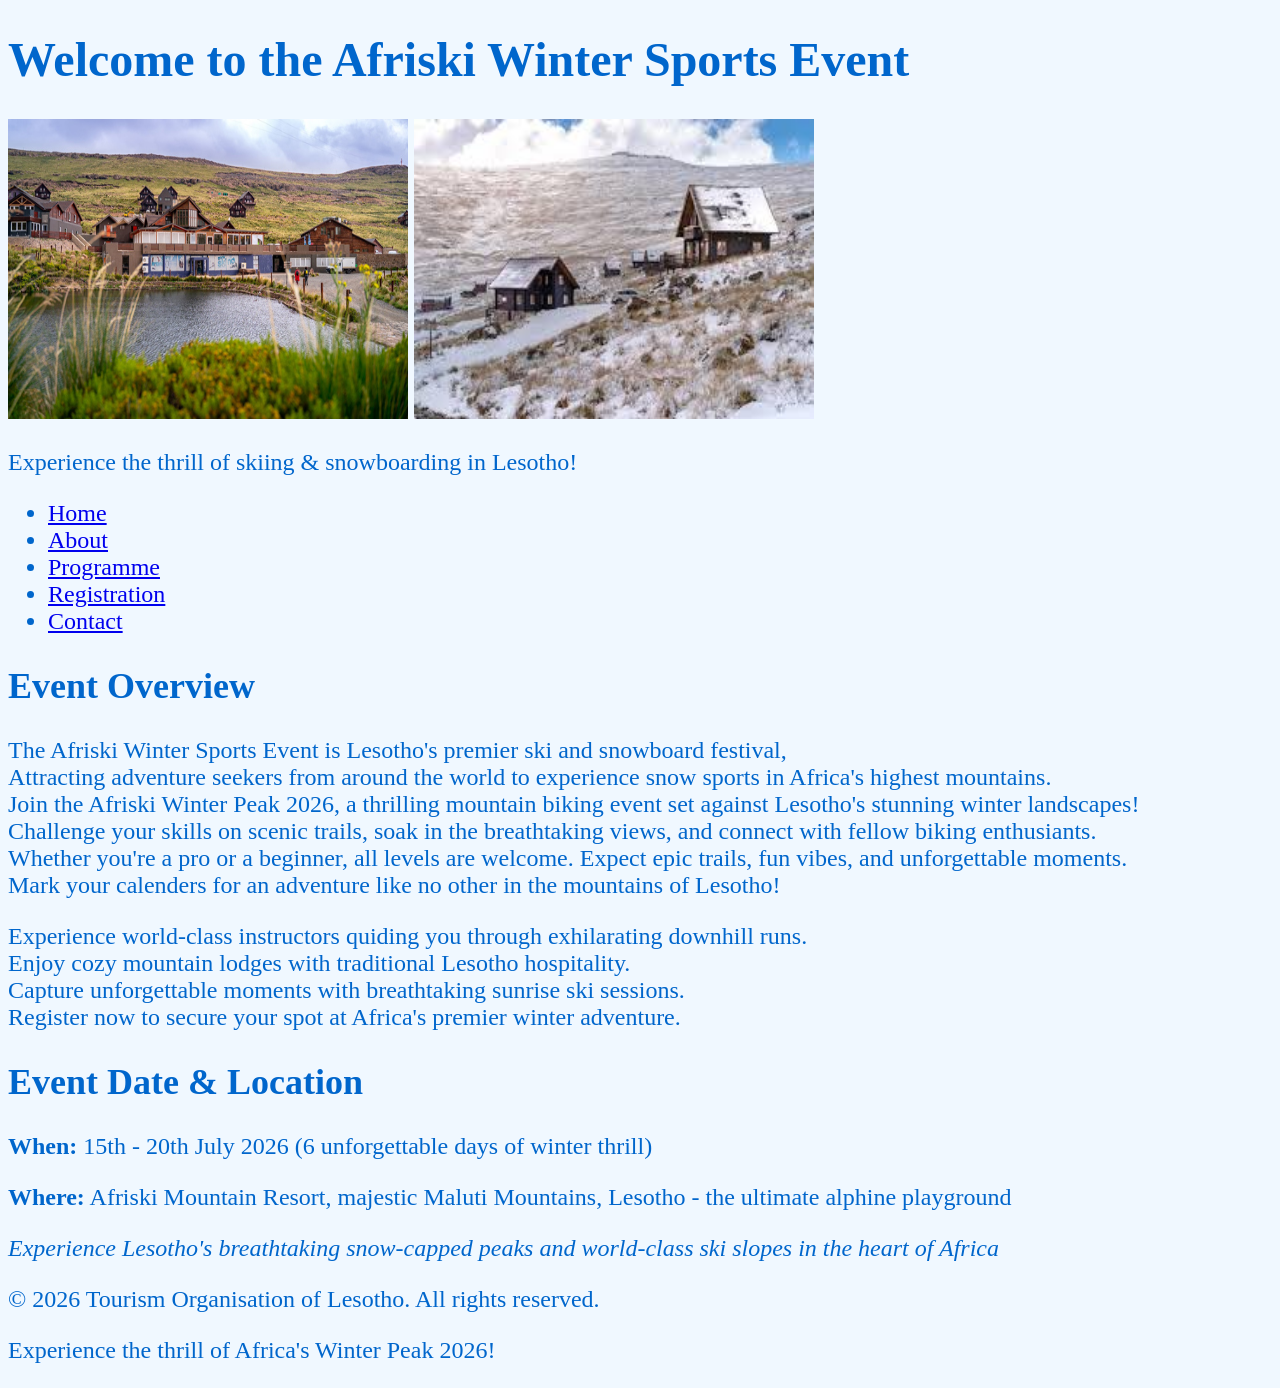
<file: index.html>
<!DOCTYPE html>
<html>
<head>
	<meta charset="utf-8">
	<meta name="viewport" content="width=device-width, initial-scale=1">
	<title>Afriski Winter Sports Event- Tourism Promotion</title>
	
</head>
<body bgcolor="#f0f8ff" text="333333">
	<font face="Verdana" size="5" color="#0066cc">
	<!--Header Section-->
	<header>
	
			<h1>Welcome to the Afriski Winter Sports Event</h1>
			<img src="Afriski.jpg" width="400" height="300" alt="Afriski Mountain Resort">
            <img src="beauty.JPG" width="400" height="300" alt="Afriski beauty">
			<p> Experience the thrill of skiing & snowboarding in Lesotho!</p>
	  
	    <nav>
	    <ul>
	    	<li><a href="index.html">Home</a></li>
	    	<li><a href="about.html">About</a></li>
	    	<li><a href="programme.html">Programme</a></li>
	    	<li><a href="registration.html">Registration</a></li>
	    	<li><a href="contact.html">Contact</a></li>
	   </ul>
	     </nav>
	 </header>
	 <!--Main Section-->
	<main>
		
		<h2>Event Overview</h2>
			
			<p>The Afriski Winter Sports Event is Lesotho's premier ski and snowboard festival, <br>
			  Attracting adventure seekers from around the world to experience snow sports in Africa's highest mountains. <br>
             Join the Afriski Winter Peak 2026, a thrilling mountain biking event set against Lesotho's stunning winter landscapes!<br>
			 Challenge your skills on scenic trails, soak in the breathtaking views, and connect with fellow biking enthusiants. <br>
			 Whether you're a pro or a beginner, all levels are welcome. Expect epic trails, fun vibes, and unforgettable moments. <br>
		     Mark your calenders for an adventure like no other in the mountains of Lesotho!</p>

		<p> Experience world-class instructors quiding you through exhilarating downhill runs.<br>
		       Enjoy cozy mountain lodges with traditional Lesotho hospitality.<br>
		       Capture unforgettable moments with breathtaking sunrise ski sessions.<br>
		       Register now to secure your spot at Africa's premier winter adventure. </p>
			
		
		<h2>Event Date & Location</h2>
			
		<p><strong> When:</strong> 15th - 20th July 2026 (6 unforgettable days of winter thrill)</p>
		<p><strong> Where:</strong> Afriski Mountain Resort, majestic Maluti Mountains, Lesotho - the ultimate alphine playground</p>
		<p><em>Experience Lesotho's breathtaking snow-capped peaks and world-class ski slopes in the heart of Africa</em></p>
 	</main>
 	
 	
		
		
		
		
		
		
		
		
		
		
		<!--Footer Section-->
 	<footer>
 		<p>&copy; 2026 Tourism Organisation of Lesotho. All rights reserved.</p>
		
		<p class= "footer-tagline">Experience the thrill of Africa's Winter Peak 2026!</p>
 	</footer>

	
	
	</font>
</body>
</html>
</file>
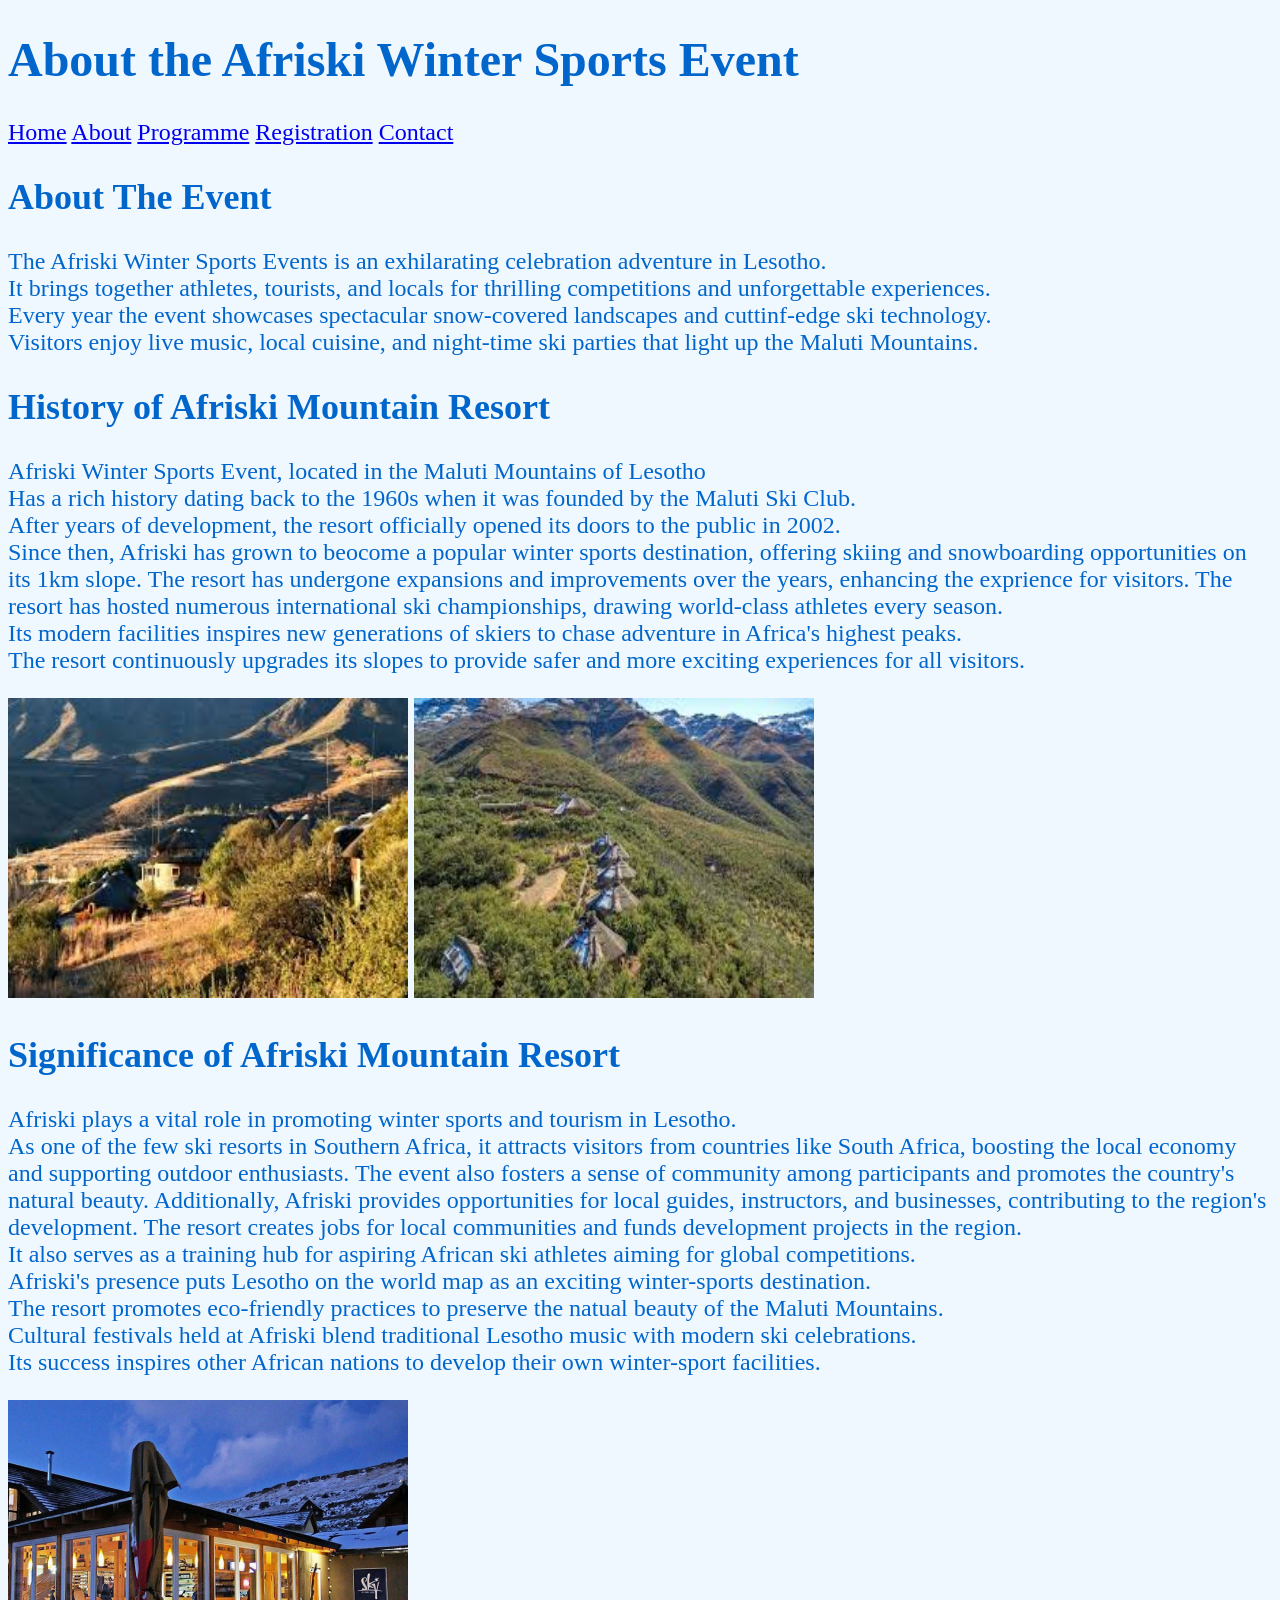
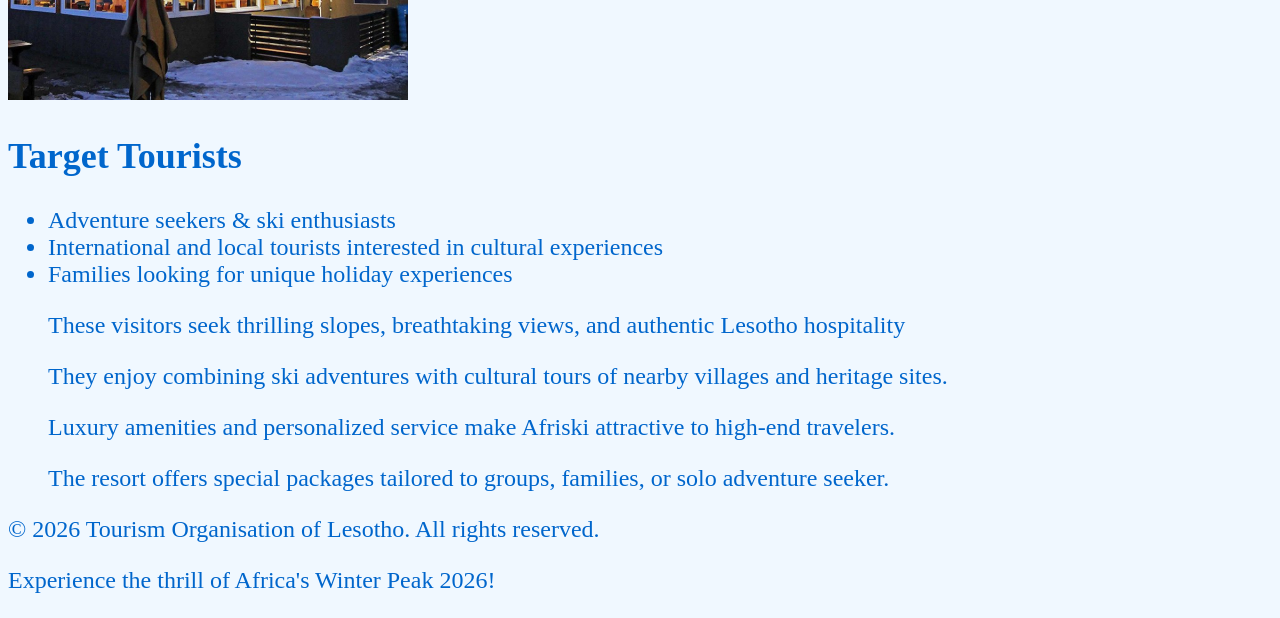
<file: about.html>
<!DOCTYPE html>
<html>
<head>
	<meta charset="utf-8">
	<meta name="viewport" content="width=device-width, initial-scale=1">
	<title>Afriski Winter Sports Event- Tourism Promotion</title>
	
</head>
	
	<body bgcolor="#f0f8ff" text="333333">
	<font face="Verdana" size="5" color="#0066cc">
	<!--Header Section-->
	<header>
		
			<h1>About the Afriski Winter Sports Event</h1>
	 <nav>
	 
	    	<a href="index.html">Home</a>
	        <a href="about.html">About</a>
	    	<a href="programme.html">Programme</a>
	    	<a href="registration.html">Registration</a>
	    	<a href="contact.html">Contact</a>
	     </nav>
	 </header>
	 <!--Main Section-->
	<main>
		<h2>About The Event</h2>
		<p>
			The Afriski Winter Sports Events is an exhilarating celebration adventure in Lesotho. <br>
			It brings together athletes, tourists, and locals for thrilling competitions and unforgettable experiences.<br>
			Every year the event showcases spectacular snow-covered landscapes and cuttinf-edge ski technology. <br>
			Visitors enjoy live music, local cuisine, and night-time ski parties that light up the Maluti Mountains.</p>
		
		<h2>History of Afriski Mountain Resort</h2>
		<p>Afriski Winter Sports Event, located in the Maluti Mountains of Lesotho <br>
			Has a rich history dating back to the 1960s when it was founded by the Maluti Ski Club.<br>
			After years of development, the resort officially opened its doors to the public in 2002.<br>
			Since then, Afriski has grown to beocome a popular winter sports destination, offering skiing and snowboarding opportunities on its 1km slope. The resort  has undergone expansions and improvements over the years, enhancing the exprience for visitors.
		    The resort has hosted numerous international ski championships, drawing world-class athletes every season.<br>
			Its modern facilities inspires new generations of skiers to chase adventure in Africa's highest peaks.<br>
			The resort continuously upgrades its slopes to provide safer and more exciting experiences for all visitors. </p>
		<img src="history.JPG" width="400" height=300" alt="History of Afriski"/>
		<img src="nature.JPG" width="400" height="300" alt="History of Afriski/">
	
		
		<h2>Significance of Afriski Mountain Resort</h2>
		<p>Afriski plays a vital role in promoting winter sports and tourism in Lesotho.<br> 
			As one of the few ski resorts in Southern Africa, it attracts visitors from countries like South Africa, boosting the local economy and supporting outdoor enthusiasts. The event also fosters a sense of community among participants and promotes the country's natural beauty. Additionally, Afriski provides opportunities for local guides, instructors, and businesses, contributing to the region's development.
		    The resort creates jobs for local communities and funds development projects in the region. <br>
			It also serves as a training hub for aspiring African ski athletes aiming for global competitions. <br>
			Afriski's presence puts Lesotho on the world map as an exciting winter-sports destination. <br>
			The resort promotes eco-friendly practices to preserve the natual beauty of the Maluti Mountains. <br>
			Cultural festivals held at Afriski blend traditional Lesotho music with modern ski celebrations. <br>
			Its success inspires other African nations to develop their own winter-sport facilities.</p>
		<img src="Resort.jpg" width="400" height="300" alt="Resort">

		<h2>Target Tourists</h2>
		<ul>
			<li>
				Adventure seekers & ski enthusiasts
			</li>
			<li>
				International and local tourists interested in cultural experiences
			</li>
			<li>
				Families looking for unique holiday experiences
			</li>

			<p
				>These visitors seek thrilling slopes, breathtaking views, and authentic Lesotho hospitality
			</p>
			<p>
				They enjoy combining ski adventures with cultural tours of nearby villages and heritage sites.
			</p>
			<p>
				Luxury amenities and personalized service make Afriski attractive to high-end travelers.
			</p>
			<p>
				The resort offers special packages tailored to groups, families, or solo adventure seeker.
			</p>
		</ul>
			
 	</main>
 	
 	
		
		
		
		
		
		<!--Footer Section-->
 	<footer>
 		<p>&copy; 2026 Tourism Organisation of Lesotho. All rights reserved.</p>
		
		<p class= "footer-tagline">Experience the thrill of Africa's Winter Peak 2026!</p>
 	</footer>

	
	
	</font>

</body>
</html>
</file>
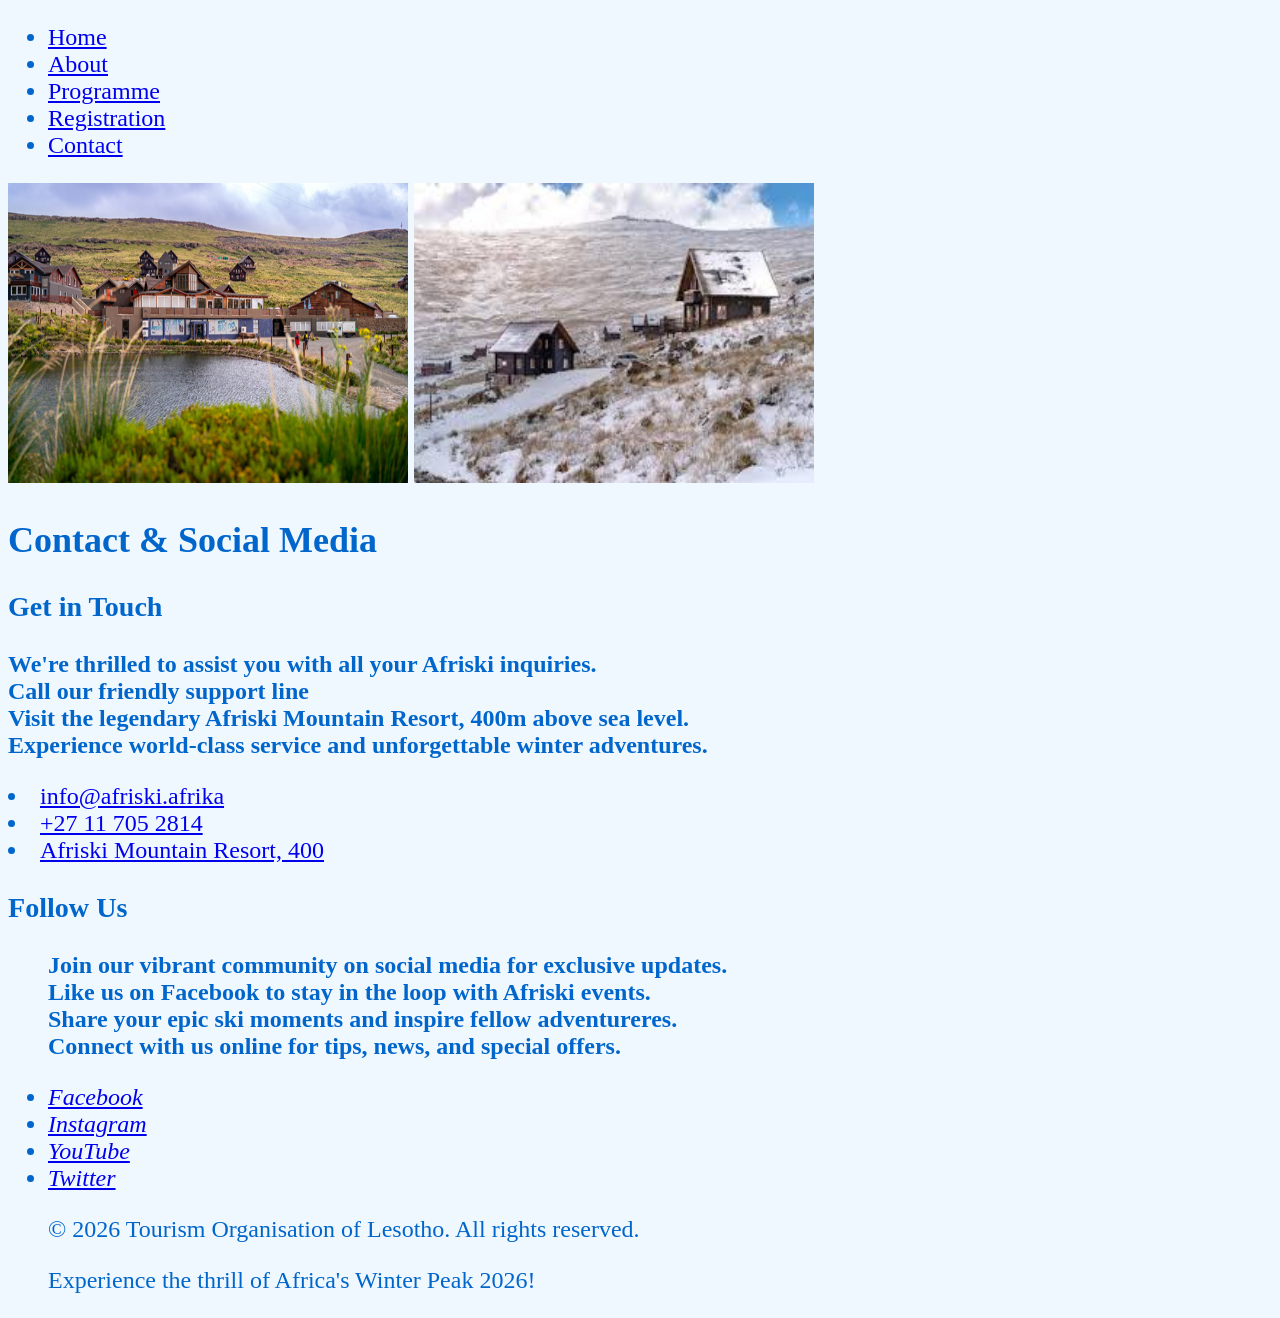
<file: contact.html>
<!DOCTYPE html>
<html>
<head>
	<meta charset="utf-8">
	<meta name="viewport" content="width=device-width, initial-scale=1">
	<title>Contact Us</title>
	
</head>
<body bgcolor="#f0f8ff" text="333333">
	<font face="Verdana" size="5" color="#0066cc">
	<!--Header Section-->
	<header>
		
		 <nav>
		 	<ul>
	    	<li><a href="index.html">Home</a></li>
	        <li><a href="about.html">About</a></li>
	    	<li><a href="programme.html">Programme</a></li>
	    	<li><a href="registration.html">Registration</a></li>
	    	<li><a href="contact.html">Contact</a></li>
	    </ul>
	     </nav>
	 </header>
	 <!--Main Section-->
	<main>
<img src="Afriski.jpg" width="400" height="300" alt="Afriski Mountain Resort">
            <img src="beauty.JPG" width="400" height="300" alt="Afriski beauty">
		
		<h2>Contact & Social Media</h2>
		<h3>Get in Touch</h3>
		<div class="contact info">
<p>
          <b>We're thrilled to assist you with all your Afriski inquiries.</b><br>
			<b>Call our friendly support line</b><br>
			<b>Visit the legendary Afriski Mountain Resort, 400m above sea level.</b><br>
			<b>Experience world-class service and unforgettable winter adventures.</b><br>
</p>


			
	    <li><a href="email"> info@afriski.afrika</a></li>
		<li><a href="phone">+27 11 705 2814</a></li>
		<li><a href="map">Afriski Mountain Resort, 400</a></li>
	</div>

<h3>Follow Us</h3>
<ul>

	<p>
		<b> Join our vibrant community on social media for exclusive updates.</b><br>
		<b>Like us on Facebook to stay in the loop with Afriski events.</b><br>
		<b>Share your epic ski moments and inspire fellow adventureres.</b><br>
		<b>Connect with us online for tips, news, and special offers.</b><br>
	</p>

	
	
	<li><a href="https://www.facebook.com/AfriskiLesotho/" target="_blank"><i class="fa-brands fa-facebook-f">Facebook</i></a></li>

<li><a href="https://www.instagram.com/afriski/" target="_blank"><i class="fa-brands fa-instagram">Instagram</i></a></li>
	
		    
 <li><a href="https://www.youtube.com/channel/AfriskiMountainResort" target="_blank"><i class="fa-brands fa-youtube">YouTube</i></a></li>
	   
<li> <a href="https://twitter.com/SkiAfriski" target="_blank"><i class="fa-brands fa-twitter">Twitter</i></a></li>



	
	
	
	
	<!--Footer Section-->
 <footer>
 	<p>&copy; 2026 Tourism Organisation of Lesotho. All rights reserved.</p>

	  <p class= "footer-tagline">Experience the thrill of Africa's Winter Peak 2026!</p> 
 </footer>

</body>
</html>
</file>
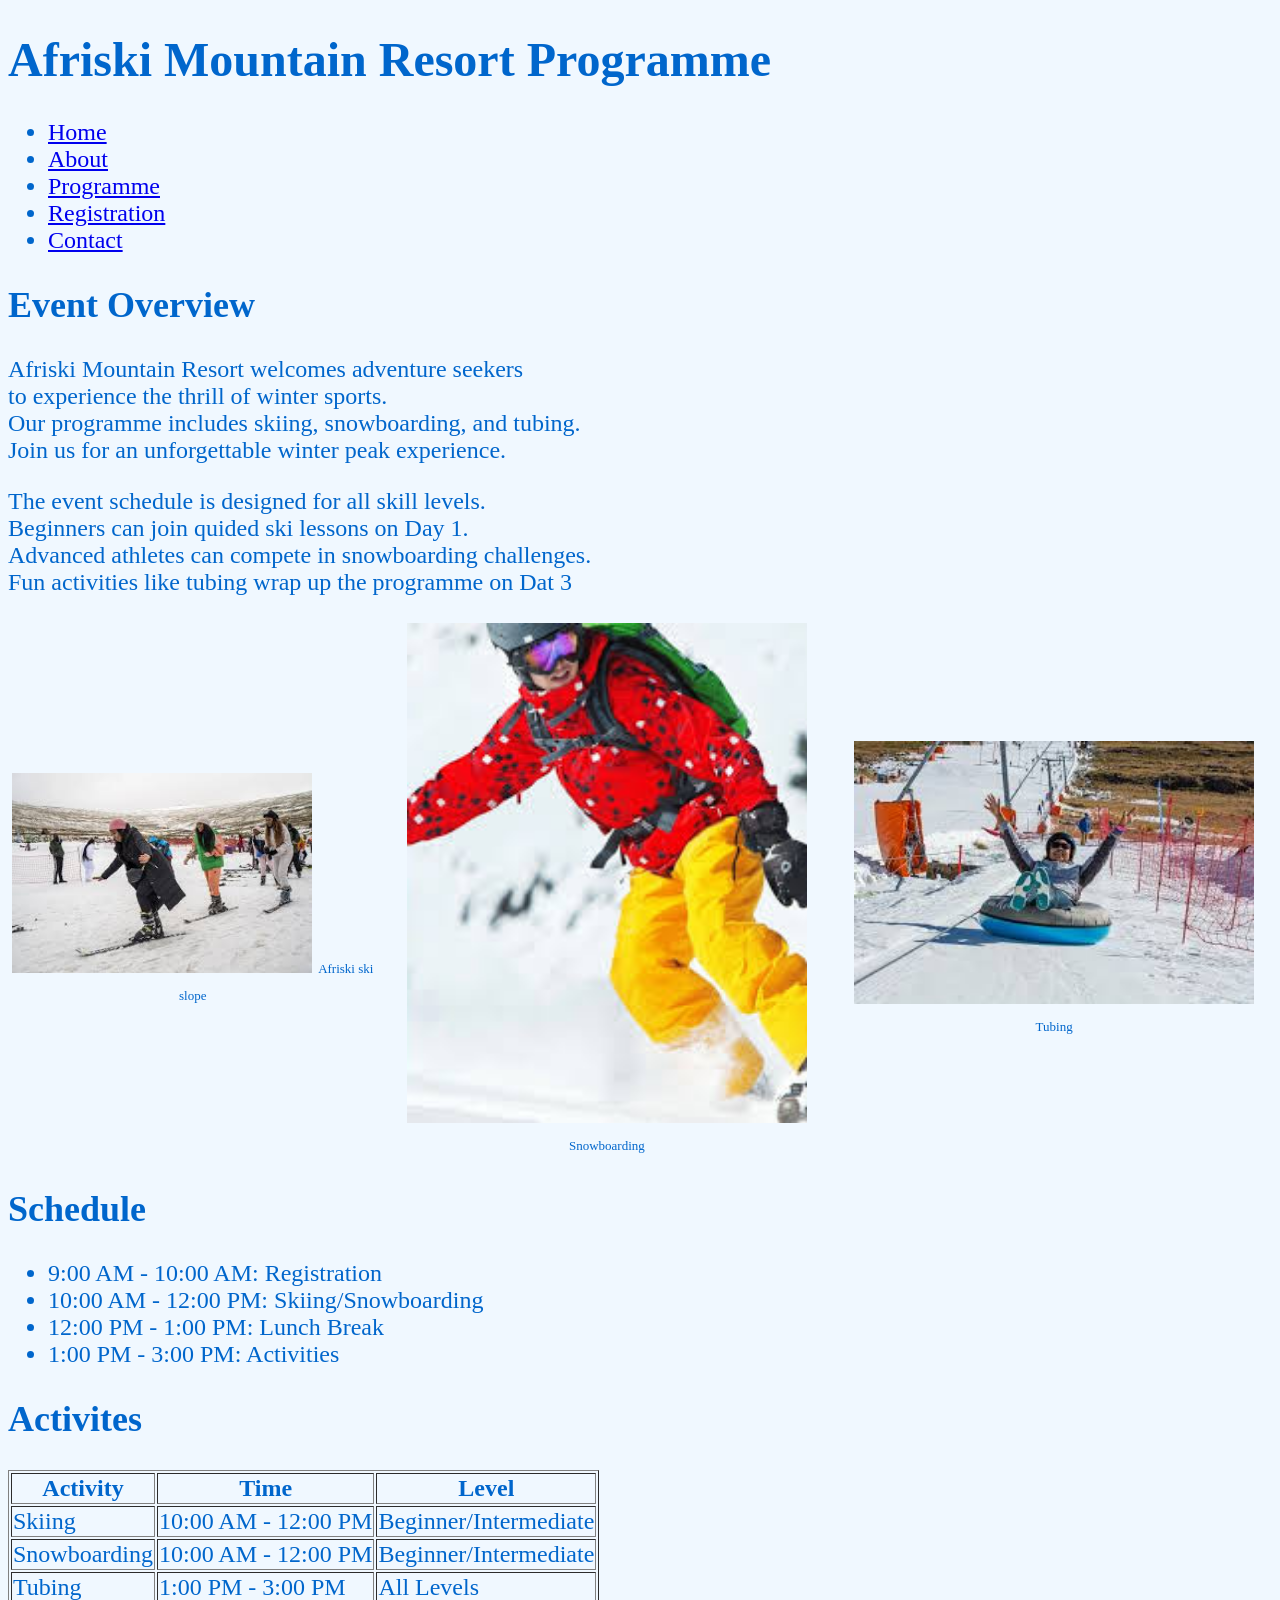
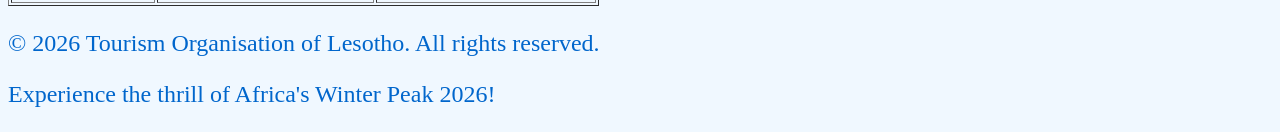
<file: programme.html>
<!DOCTYPE html>
<html>
<head>
	<meta charset="utf-8">
	<meta name="viewport" content="width=device-width, initial-scale=1">
	<title>Afriski Mountain Resort Programme</title>
	
</head>

	<body bgcolor="#f0f8ff" text="333333">
	<font face="Verdana" size="5" color="#0066cc"> 		
	<!--Header Section-->
	<header>
	<h1>Afriski Mountain Resort Programme</h1>
	<nav>
		<ul>
			<li><a href="index.html">Home</a></li>
	    	<li><a href="about.html">About</a></li>
	    	<li><a href="programme.html">Programme</a></li>
	    	<li><a href="registration.html">Registration</a></li>
	    	<Li><a href="contact.html">Contact</a></li>
	    </ul>
	</nav>
</header>
<!--Main Section-->
<main>
	<h2>Event Overview</h2>
	<p>
		Afriski Mountain Resort welcomes adventure seekers <br>
		to experience the thrill of winter sports. <br>
		Our programme includes skiing, snowboarding, and tubing. <br>
		Join us for an unforgettable winter peak experience.
	</p>

	<p>
		The event schedule is designed for all skill levels. <br>
		Beginners can join quided ski lessons on Day 1. <br>
		Advanced athletes can compete in snowboarding challenges. <br>
		Fun activities like tubing wrap up the programme on Dat 3
	</p>
	<table>
		<tr> 
			<td align="center">
    <img src="skiing.JPG"  width="300" alt="Skiing"<br>
    <font size="2"> Afriski ski slope</font>
			</td>
			<td align="center">
    <img src="snowboarding.JPG"  width="400" alt="Skiing"<br>
     <font size="2">Snowboarding</font>
			</td>
			<td align="center">
    <img src="tubing.JPG"  width="400" alt="Skiing"<br>
		 <font size="2">Tubing</font>
			</td>
		</tr>
	</table>
	<h2>Schedule</h2>
	<ul>
		<li>9:00 AM - 10:00 AM: Registration</li>
		<li>10:00 AM - 12:00 PM: Skiing/Snowboarding</li>
		<li>12:00 PM - 1:00 PM: Lunch Break</li>
		<li>1:00 PM - 3:00 PM: Activities</li>
	</ul>

	<h2>Activites</h2>

	<table border="1">
		<tr>
			<th>Activity</th>
			<th>Time</th>
			<th>Level</th>
		</tr>
		<tr>
			<td>Skiing</td>
			<td>10:00 AM - 12:00 PM</td>
			<td>Beginner/Intermediate</td>
		</tr>
		<tr>
			<td>Snowboarding</td>
			<td>10:00 AM - 12:00 PM</td>
			<td>Beginner/Intermediate</td>
		</tr>
		<tr>
			<td>Tubing</td>
			<td>1:00 PM - 3:00 PM</td>
			<td>All Levels</td>
		</tr>
	</table>
</main>

		
		
		
		
		
		<!--Footer Section-->
 	<footer>
 		<p>&copy; 2026 Tourism Organisation of Lesotho. All rights reserved.</p>

		<p class= "footer-tagline">Experience the thrill of Africa's Winter Peak 2026!</p>
 	</footer>
	
 </font>
</body>
</html>
</file>
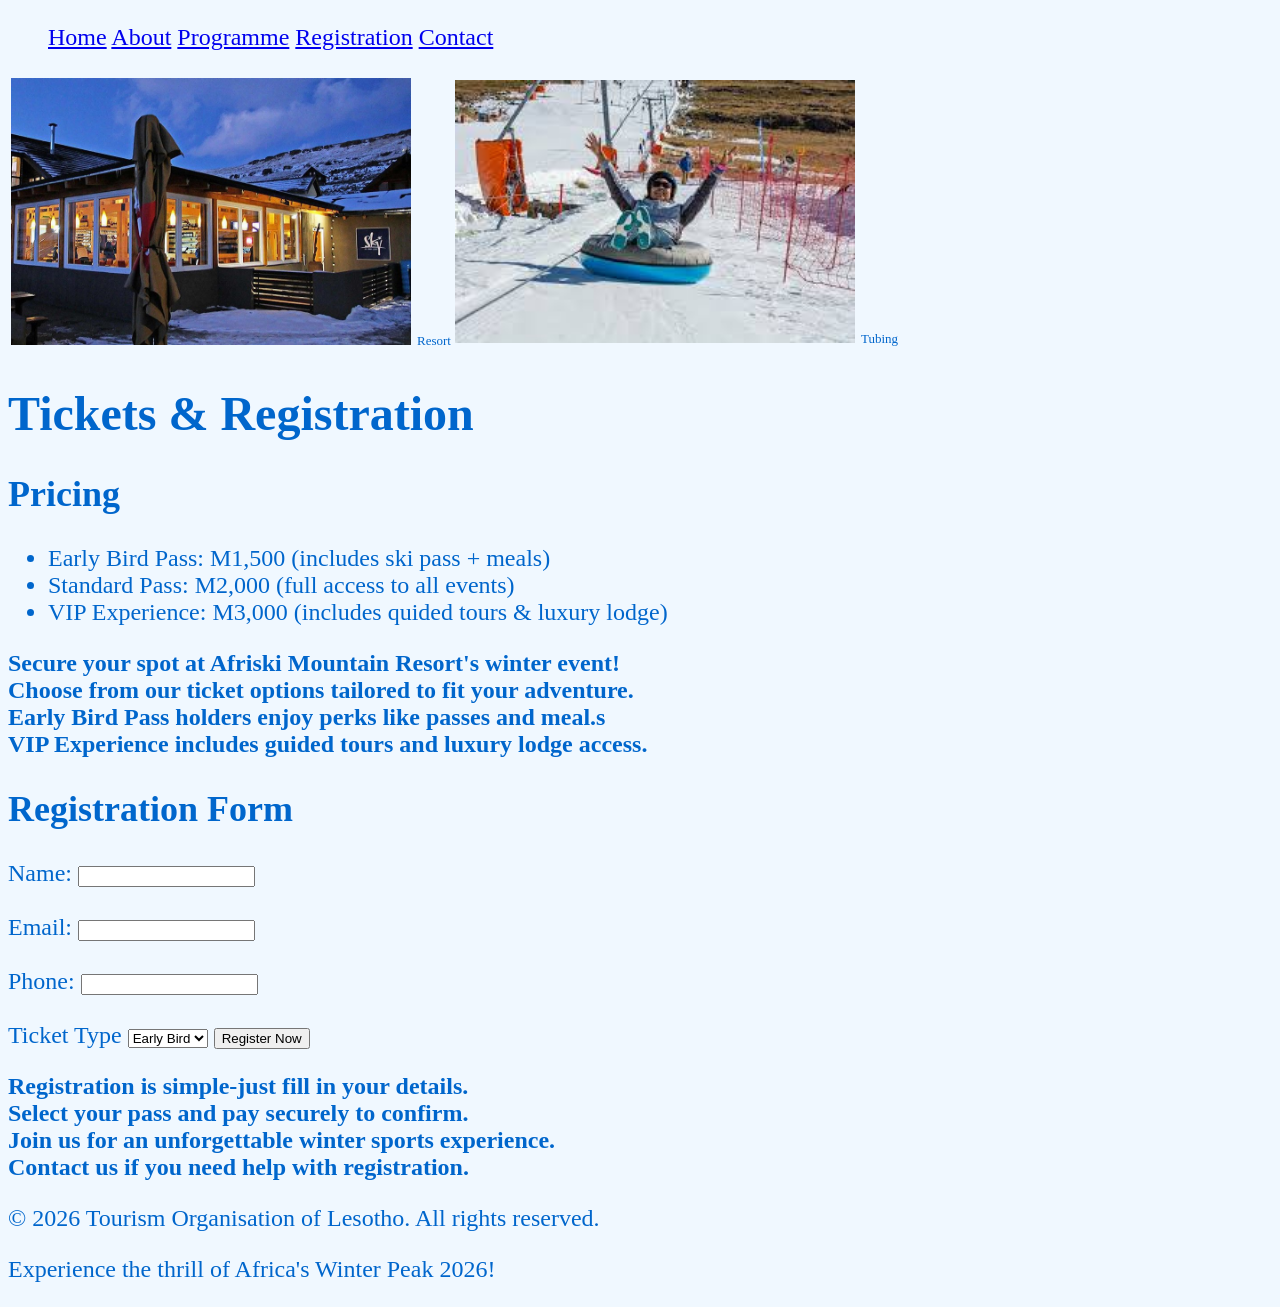
<file: registration.html>
<!DOCTYPE html>
<html>
<head>
	<meta charset="utf-8">
	<meta name="viewport" content="width=device-width, initial-scale=1">
	<title>Tickets & Registration</title>
	
</head>
<body bgcolor="#f0f8ff" text="333333">
	<font face="Verdana" size="5" color="#0066cc"> 
	<!--Header Section-->
	<header>
		<nav>
		<ul>
			<a href="index.html">Home</a>
			<a href="about.html">About</a>
	    	<a href="programme.html">Programme</a>
	    	<a href="registration.html">Registration</a>
	    	<a href="contact.html">Contact</a>
	    </ul>
	</nav>
	</header>
	<!--Main Section-->
	<main>
		<table>
			<tr>
				
<td align="center">
		<img src="Resort.jpg" width=400"  alt="Resort"<br>
	    <font size="2">Resort</font>
</td>
		<td align="center">
    <img src="tubing.JPG"  width="400" alt="Skiing"<br>
		 <font size="2">Tubing</font>
			</td>
		</tr>
	</table>
		
	<h1>Tickets & Registration</h1>
	<h2>Pricing</h2>
	<ul>
		<li>Early Bird Pass: M1,500 (includes ski pass + meals)</li>
		<li>Standard Pass: M2,000 (full access to all events)</li>
		<li>VIP Experience: M3,000 (includes quided tours & luxury lodge)</li>
	</ul>
		<p>
			<b>Secure your spot at Afriski Mountain Resort's winter event!</b><br>
			<b>Choose from our ticket options tailored to fit your adventure.</b><br>
			<b>Early Bird Pass holders enjoy perks like passes and meal.s</b><br>
			<b>VIP Experience includes guided tours and luxury lodge access.</b><br>
		</p>
	<h2>Registration Form</h2>
	
        <labe for="name">Name:</label>
		<input type="text" id="name" name="name"><br><br>

		<label for="email">Email:</label>
		<input type="email" id="email" name="email"><br><br>

		<label for="phone">Phone:</label>
		<input type="tel" id="phone" name="phone"><br><br>

		<label for="ticket-type">Ticket Type</label>
		<select id="ticket-type" name="ticket-type">
		<option value="early-bird">Early Bird</option>
		<option value="standard">Standard</option>
		<option value="vip">VIP</option>	
		</select>

		<button type="submit">Register Now</button>
		</form>
			<p>
				<b>Registration is simple-just fill in your details.</b><br>
				<b>Select your pass and pay securely to confirm.</b><br>
				<b>Join us for an unforgettable winter sports experience.</b><br>
				<b>Contact us if you need help with registration.</b><br>
													
			</p>
		
			
			
			
			
			<!--Footer Section-->
 	<footer>
 		<p>&copy; 2026 Tourism Organisation of Lesotho. All rights reserved.</p>
		
		
		<p class= "footer-tagline">Experience the thrill of Africa's Winter Peak 2026!</p>
 	</footer>

		</font>
	</body>
</html>
</file>
